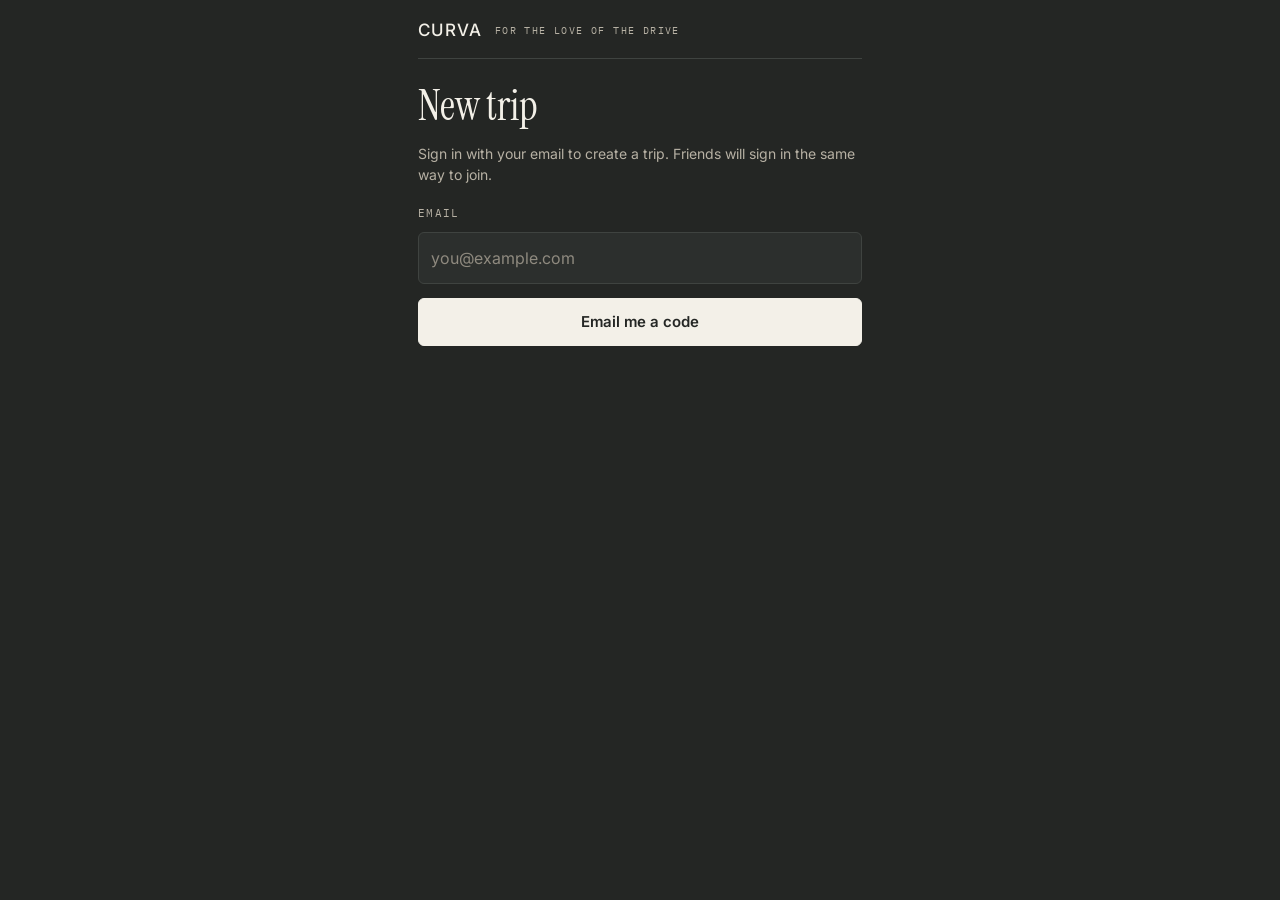
<file: docs/index.html>
<!doctype html>
<html lang="en">
<head>
  <meta charset="utf-8">
  <meta name="viewport" content="width=device-width, initial-scale=1">
  <title>Curva · New trip</title>
  <meta name="theme-color" content="#242624">
  <link rel="icon" href="favicon.svg" type="image/svg+xml">
  <link rel="icon" href="favicon.ico" sizes="48x48">
  <link rel="apple-touch-icon" href="apple-touch-icon.png">
  <link rel="preconnect" href="https://fonts.googleapis.com">
  <link rel="preconnect" href="https://fonts.gstatic.com" crossorigin>
  <link href="https://fonts.googleapis.com/css2?family=IBM+Plex+Mono:wght@400&family=Inter:wght@400;500;600&family=Instrument+Serif&display=swap" rel="stylesheet">
  <link rel="stylesheet" href="style.css">
</head>
<body>
  <main class="page">
    <header class="brand">
      <a class="wordmark" href="index.html">Curva</a>
      <span class="tagline">For the love of the drive</span>
      <div id="account" class="account"></div>
    </header>

    <h1>New trip</h1>

    <!-- Shown when creating a trip needs a signed-in person -->
    <section id="signin" hidden></section>

    <form id="trip-form" novalidate>
      <label for="trip-name">Trip name</label>
      <input id="trip-name" type="text" maxlength="80" placeholder="Swiss three-pass loop" autocomplete="off">

      <label for="master-url">Master route link (optional)</label>
      <input id="master-url" type="url" maxlength="500" placeholder="https://www.google.com/maps/d/…" autocomplete="off">

      <label for="stop-name">Add a stop</label>
      <div class="row">
        <input id="stop-name" type="text" maxlength="120" placeholder="Susten Pass" autocomplete="off">
        <button type="button" id="add-stop">Add</button>
      </div>

      <ol id="stop-list" class="stops" aria-label="Stops in order"></ol>
      <p id="stop-empty" class="muted">No stops yet. Add them in the order you'll drive them.</p>

      <p id="error" class="error" role="alert" hidden></p>

      <button type="submit" class="primary">Create trip link</button>
    </form>

    <section id="result" hidden>
      <h2>Your trip is ready</h2>
      <p class="muted">Open it to add your car and start checking off stops. Then share the link with your group.</p>
      <button type="button" id="open-trip" class="primary">Open your trip and join</button>
      <label for="trip-link">Link to share</label>
      <div class="row">
        <input id="trip-link" type="text" readonly>
        <button type="button" id="copy-link">Copy</button>
      </div>
      <p class="muted">Everyone in the group opens this link and sees the same next stop.</p>
    </section>
  </main>

  <script src="config.js"></script>
  <script src="auth.js"></script>
  <script src="api.js"></script>
  <script src="profile.js"></script>
  <script src="app.js"></script>
</body>
</html>
</file>
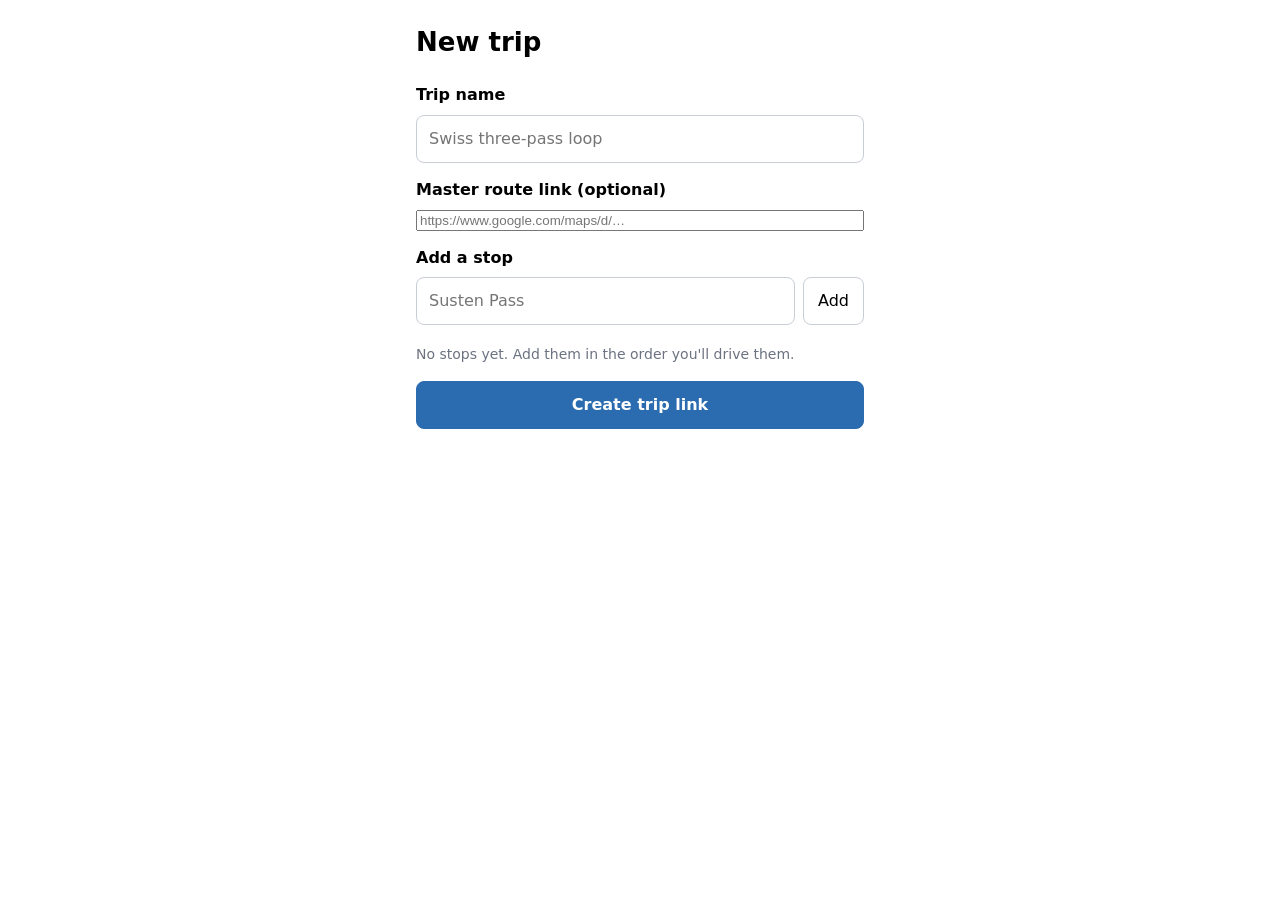
<file: web/index.html>
<!doctype html>
<html lang="en">
<head>
  <meta charset="utf-8">
  <meta name="viewport" content="width=device-width, initial-scale=1">
  <title>Curva · New trip</title>
  <link rel="stylesheet" href="style.css">
</head>
<body>
  <main class="page">
    <h1>New trip</h1>

    <form id="trip-form" novalidate>
      <label for="trip-name">Trip name</label>
      <input id="trip-name" type="text" maxlength="80" placeholder="Swiss three-pass loop" autocomplete="off">

      <label for="master-url">Master route link (optional)</label>
      <input id="master-url" type="url" maxlength="500" placeholder="https://www.google.com/maps/d/…" autocomplete="off">

      <label for="stop-name">Add a stop</label>
      <div class="row">
        <input id="stop-name" type="text" maxlength="120" placeholder="Susten Pass" autocomplete="off">
        <button type="button" id="add-stop">Add</button>
      </div>

      <ol id="stop-list" class="stops" aria-label="Stops in order"></ol>
      <p id="stop-empty" class="muted">No stops yet. Add them in the order you'll drive them.</p>

      <p id="error" class="error" role="alert" hidden></p>

      <button type="submit" class="primary">Create trip link</button>
    </form>

    <section id="result" hidden>
      <h2>Share this link</h2>
      <div class="row">
        <input id="trip-link" type="text" readonly>
        <button type="button" id="copy-link">Copy</button>
      </div>
      <p class="muted">Everyone in the group opens this link and sees the same next stop.</p>
    </section>
  </main>

  <script src="config.js"></script>
  <script src="api.js"></script>
  <script src="app.js"></script>
</body>
</html>
</file>
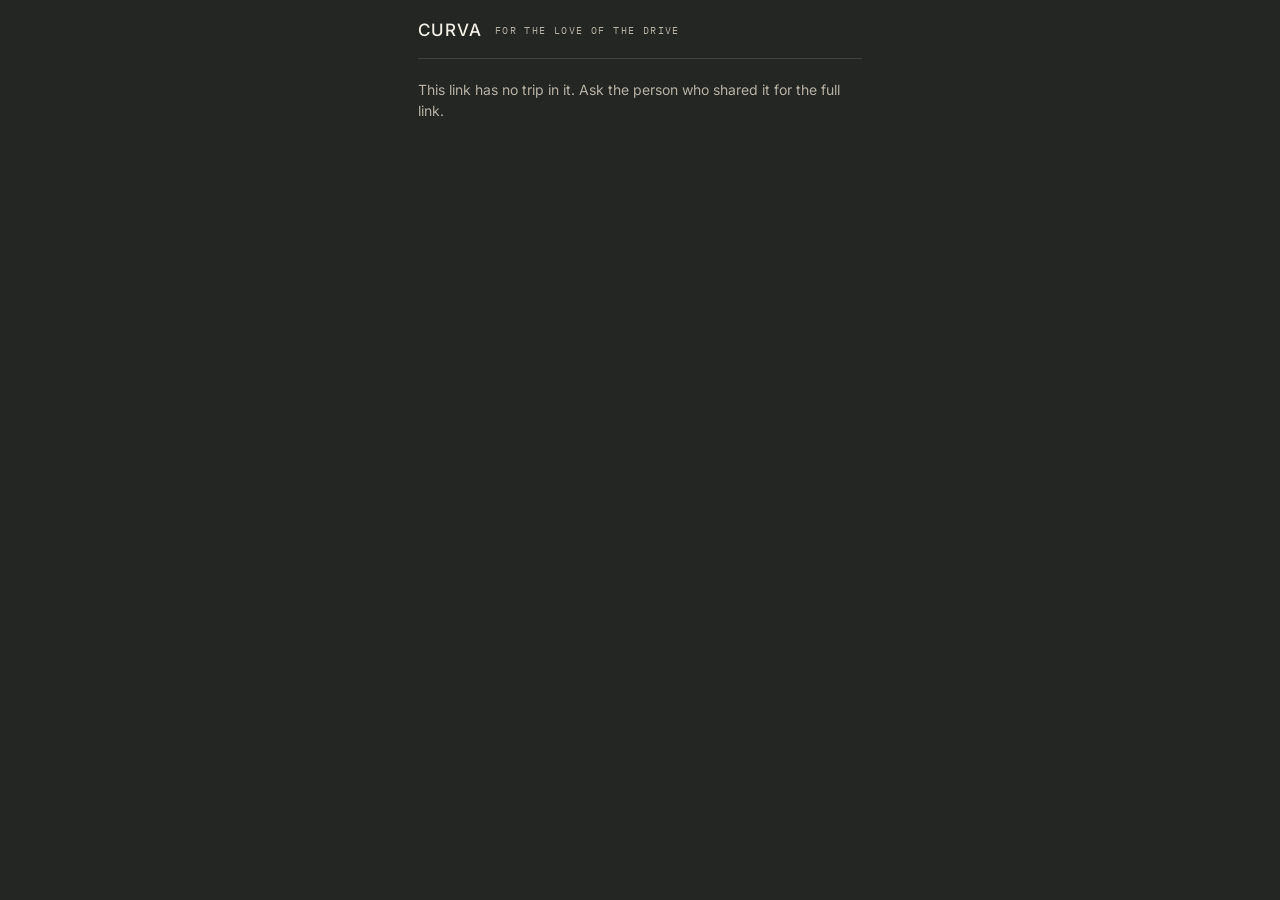
<file: docs/trip.html>
<!doctype html>
<html lang="en">
<head>
  <meta charset="utf-8">
  <meta name="viewport" content="width=device-width, initial-scale=1">
  <title>Curva · Trip</title>
  <meta name="theme-color" content="#242624">
  <link rel="icon" href="favicon.svg" type="image/svg+xml">
  <link rel="icon" href="favicon.ico" sizes="48x48">
  <link rel="apple-touch-icon" href="apple-touch-icon.png">
  <link rel="preconnect" href="https://fonts.googleapis.com">
  <link rel="preconnect" href="https://fonts.gstatic.com" crossorigin>
  <link href="https://fonts.googleapis.com/css2?family=IBM+Plex+Mono:wght@400&family=Inter:wght@400;500;600&family=Instrument+Serif&display=swap" rel="stylesheet">
  <link rel="stylesheet" href="style.css">
</head>
<body>
  <main class="page">
    <header class="brand">
      <a class="wordmark" href="index.html">Curva</a>
      <span class="tagline">For the love of the drive</span>
      <div id="account" class="account"></div>
    </header>

    <p id="status" class="muted" role="status">Loading trip…</p>

    <!-- Invitation card for a signed-out visitor on a private trip -->
    <section id="invitation" class="invite" hidden></section>

    <!-- Shown when the trip needs a signed-in person -->
    <section id="signin" hidden></section>

    <!-- Shown when the signed-in person has no profile yet, or is editing it -->
    <section id="profile" hidden></section>

    <section id="trip" hidden>
      <div>
        <p class="label">Trip</p>
        <h1 id="trip-title"></h1>
        <a id="master-link" class="link" target="_blank" rel="noopener" hidden>Open the master route map</a>
      </div>

      <p id="trip-done" class="banner" hidden></p>

      <!-- Shown to the person who just created the trip, until they have added their car -->
      <div id="new-trip" class="banner" hidden>
        <p>Your trip is ready. Add your car below to start checking off stops. Then share the link with your group.</p>
        <label for="new-trip-link">Link to share</label>
        <div class="row">
          <input id="new-trip-link" type="text" readonly>
          <button type="button" id="copy-share-link">Copy</button>
        </div>
      </div>

      <!-- Shown until this phone picks a car -->
      <section id="join" hidden>
        <h2>Which car are you?</h2>
        <ol id="car-choices" class="choices"></ol>
        <label for="car-name">Or add your car</label>
        <div class="row">
          <input id="car-name" type="text" maxlength="40" placeholder="Car 2: Anna" autocomplete="off">
          <button type="button" id="join-car">Join</button>
        </div>
      </section>

      <!-- Shown once this phone has picked a car -->
      <section id="mine" hidden>
        <div>
          <p class="label">Your car</p>
          <h2 id="my-name"></h2>
        </div>

        <div>
          <div class="progress" aria-hidden="true"><span id="my-bar"></span></div>
          <p id="my-progress" class="muted"></p>
        </div>

        <div id="next-card" class="next-card">
          <p class="label">Next stop</p>
          <p id="next-name" class="next-name"></p>
          <div id="next-nav" class="nav-row"></div>
          <button type="button" id="mark-reached" class="primary">Mark as reached</button>
        </div>

        <p id="my-finished" class="banner" hidden>Your car has reached the last stop.</p>

        <div class="row">
          <button type="button" id="undo">Undo last check-in</button>
          <button type="button" id="switch-car" class="quiet">Switch car</button>
        </div>
      </section>

      <h2>Group</h2>
      <ol id="cars-list" class="cars" aria-label="Cars"></ol>

      <h2>All stops</h2>
      <ol id="stop-list" class="stops" aria-label="All stops"></ol>

      <button type="button" id="complete-trip" class="quiet">Complete trip</button>

      <p id="message" class="error" role="alert" hidden></p>
    </section>
  </main>

  <script src="config.js"></script>
  <script src="auth.js"></script>
  <script src="api.js"></script>
  <script src="profile.js"></script>
  <script src="trip.js"></script>
</body>
</html>
</file>
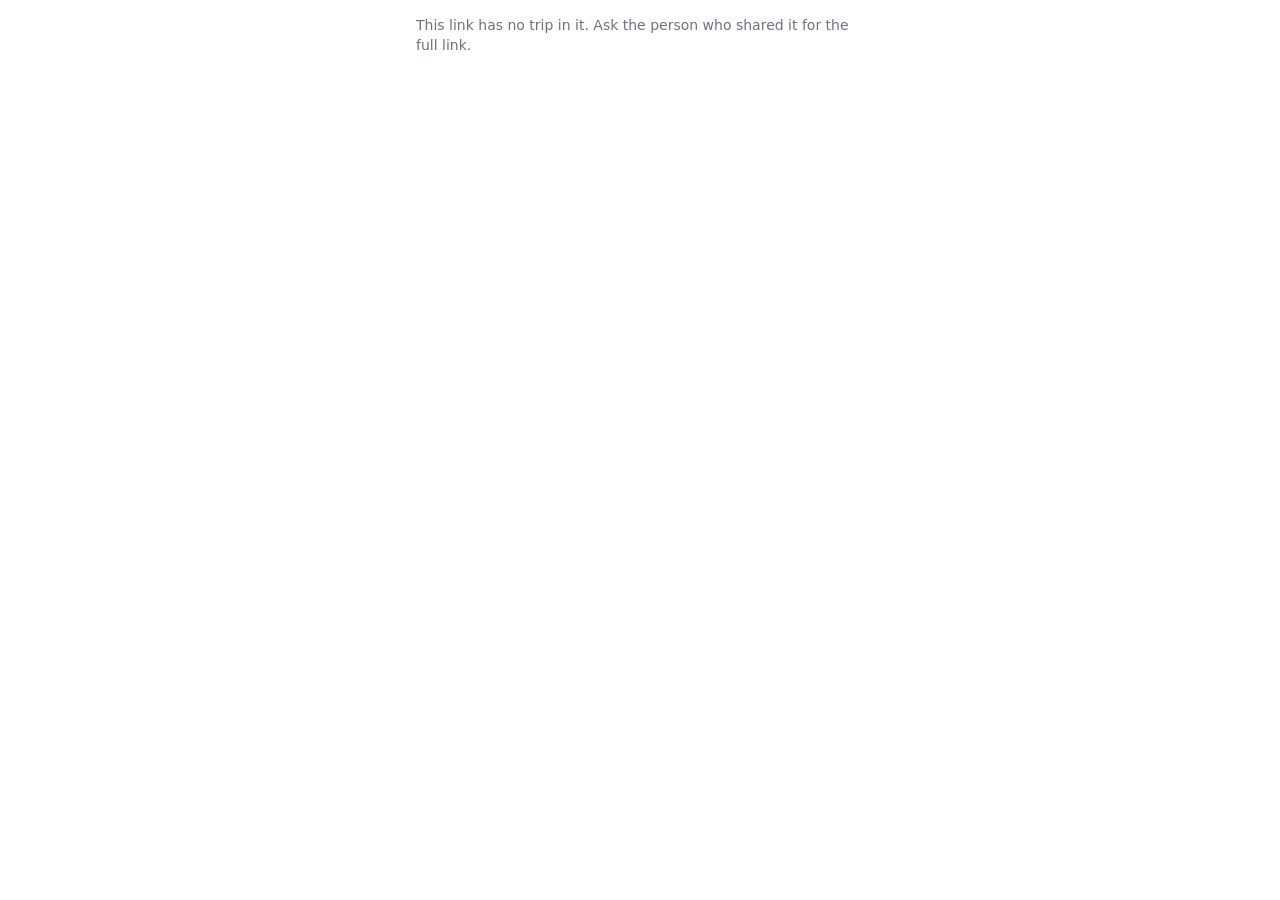
<file: web/trip.html>
<!doctype html>
<html lang="en">
<head>
  <meta charset="utf-8">
  <meta name="viewport" content="width=device-width, initial-scale=1">
  <title>Curva · Trip</title>
  <link rel="stylesheet" href="style.css">
</head>
<body>
  <main class="page">
    <p id="status" class="muted" role="status">Loading trip…</p>

    <section id="trip" hidden>
      <div>
        <p class="label">Trip</p>
        <h1 id="trip-title"></h1>
        <a id="master-link" class="link" target="_blank" rel="noopener" hidden>Open the master route map</a>
      </div>

      <p id="trip-done" class="banner" hidden></p>

      <!-- Shown until this phone picks a car -->
      <section id="join" hidden>
        <h2>Which car are you?</h2>
        <ol id="car-choices" class="choices"></ol>
        <label for="car-name">Or add your car</label>
        <div class="row">
          <input id="car-name" type="text" maxlength="40" placeholder="Car 2: Anna" autocomplete="off">
          <button type="button" id="join-car">Join</button>
        </div>
      </section>

      <!-- Shown once this phone has picked a car -->
      <section id="mine" hidden>
        <div>
          <p class="label">Your car</p>
          <h2 id="my-name"></h2>
        </div>

        <div>
          <div class="progress" aria-hidden="true"><span id="my-bar"></span></div>
          <p id="my-progress" class="muted"></p>
        </div>

        <div id="next-card" class="next-card">
          <p class="label">Next stop</p>
          <p id="next-name" class="next-name"></p>
          <div id="next-nav" class="nav-row"></div>
          <button type="button" id="mark-reached" class="primary">Mark as reached</button>
        </div>

        <p id="my-finished" class="banner" hidden>Your car has reached the last stop.</p>

        <div class="row">
          <button type="button" id="undo">Undo last check-in</button>
          <button type="button" id="switch-car" class="quiet">Switch car</button>
        </div>
      </section>

      <h2>Group</h2>
      <ol id="cars-list" class="cars" aria-label="Cars"></ol>

      <h2>All stops</h2>
      <ol id="stop-list" class="stops" aria-label="All stops"></ol>

      <button type="button" id="complete-trip" class="quiet">Complete trip</button>

      <p id="message" class="error" role="alert" hidden></p>
    </section>
  </main>

  <script src="config.js"></script>
  <script src="api.js"></script>
  <script src="trip.js"></script>
</body>
</html>
</file>
<file: docs/style.css>
:root {
  color-scheme: dark;
  --bg: #242624;          /* Asphalt */
  --surface: #2c2f2d;
  --surface-2: #343735;
  --line: #3f4340;        /* hairlines, decorative only */
  --text: #f3f0e8;       /* Warm ivory, 13.4:1 on Asphalt */
  --muted: #b7b1a4;      /* Limestone, 7.1:1 */
  --signal: #f2b07a;     /* small labels and progress, 8.2:1 */
  --ember: #b95332;      /* decorative only */
  --danger: #f28b82;
  --radius: 6px;
  --serif: "Instrument Serif", Georgia, "Times New Roman", serif;
  --sans: Inter, system-ui, -apple-system, sans-serif;
  --mono: "IBM Plex Mono", ui-monospace, "SF Mono", Menlo, monospace;
}

* { box-sizing: border-box; }

/* Keep hidden elements hidden even when a class sets display. */
[hidden] { display: none !important; }

body {
  margin: 0;
  background: var(--bg);
  color: var(--text);
  font-family: var(--sans);
  font-size: 16px;
  line-height: 1.5;
  -webkit-font-smoothing: antialiased;
}

.page {
  max-width: 480px;
  margin: 0 auto;
  padding: 0 18px 40px;
  display: flex;
  flex-direction: column;
  gap: 14px;
}

/* Brand bar */
.brand {
  display: flex;
  align-items: center;
  justify-content: space-between;
  gap: 12px;
  padding: 18px 0 14px;
  border-bottom: 1px solid var(--line);
  margin-bottom: 6px;
}
.wordmark {
  font-weight: 500;
  font-size: 17px;
  letter-spacing: 0.08em;
  text-transform: uppercase;
  text-decoration: none;
  color: var(--text);
}
.brand .tagline { font-family: var(--mono); font-size: 10px; letter-spacing: 0.14em; text-transform: uppercase; color: var(--muted); text-align: right; }

h1 {
  font-family: var(--serif);
  font-weight: 400;
  font-size: 42px;
  line-height: 1.02;
  letter-spacing: -0.005em;
  margin: 6px 0 2px;
}

/* Section titles are small mono labels, like the boards */
h2 {
  font-family: var(--mono);
  font-weight: 400;
  font-size: 11px;
  letter-spacing: 0.14em;
  text-transform: uppercase;
  color: var(--muted);
  margin: 18px 0 2px;
  padding-top: 14px;
  border-top: 1px solid var(--line);
}
#join h2, #my-name {
  font-family: var(--serif);
  font-size: 30px;
  letter-spacing: 0;
  text-transform: none;
  color: var(--text);
  margin: 0;
  padding: 0;
  border: 0;
}

form, section { display: flex; flex-direction: column; gap: 10px; }

label {
  font-family: var(--mono);
  font-size: 11px;
  letter-spacing: 0.12em;
  text-transform: uppercase;
  color: var(--muted);
  margin-top: 10px;
}

input[type="text"], input[type="url"] {
  width: 100%;
  padding: 13px 12px;
  font: inherit;
  color: var(--text);
  background: var(--surface);
  border: 1px solid var(--line);
  border-radius: var(--radius);
}
input::placeholder { color: #8f8a7f; }
input:focus-visible, button:focus-visible, a:focus-visible { outline: 2px solid var(--signal); outline-offset: 2px; }

.row { display: flex; gap: 8px; }
.row input { flex: 1; min-width: 0; }

button {
  font: inherit;
  font-size: 15px;
  padding: 12px 14px;
  border-radius: var(--radius);
  border: 1px solid var(--line);
  background: var(--surface);
  color: var(--text);
  cursor: pointer;
}
button:disabled { opacity: 0.4; cursor: default; }

button.primary {
  background: var(--text);
  border-color: var(--text);
  color: var(--bg);
  font-weight: 600;
  margin-top: 4px;
}

.quiet { background: transparent; border-color: transparent; color: var(--muted); }
.row button:not(.primary) { flex: none; }

.muted { color: var(--muted); font-size: 14px; margin: 0; }
.error { color: var(--danger); margin: 0; font-size: 14px; }
.label { font-family: var(--mono); font-size: 11px; letter-spacing: 0.14em; text-transform: uppercase; color: var(--muted); margin: 0; }
.link { color: var(--signal); font-size: 14px; }

/* Progress: a hairline with a peach fill */
.progress { height: 2px; background: var(--line); overflow: hidden; }
.progress > span { display: block; height: 100%; background: var(--signal); }

.next-card {
  display: flex;
  flex-direction: column;
  gap: 12px;
  padding: 18px;
  background: var(--surface);
  border: 1px solid var(--line);
  border-radius: var(--radius);
}
.next-name {
  font-family: var(--serif);
  font-size: 34px;
  line-height: 1.04;
  margin: 0;
  overflow-wrap: anywhere;
}

.banner {
  padding: 12px 14px;
  border: 1px solid var(--line);
  border-radius: var(--radius);
  background: var(--surface-2);
  color: var(--text);
  font-size: 14px;
  margin: 0;
}

/* Stops */
.stops { list-style: none; margin: 0; padding: 0; display: flex; flex-direction: column; }
.stops li {
  display: flex;
  align-items: center;
  gap: 10px;
  padding: 12px 0;
  border-bottom: 1px solid var(--line);
}
.stops .num { font-family: var(--mono); font-size: 12px; color: var(--signal); min-width: 2.2em; }
.stops .name { flex: 1; min-width: 0; overflow-wrap: anywhere; }
.stops button { padding: 6px 10px; font-size: 13px; }
.stops button.remove { color: var(--danger); }
.stops .tick {
  width: 20px; height: 20px; flex: none;
  border-radius: 50%;
  border: 1px solid var(--line);
  display: grid; place-items: center;
  font-size: 11px;
}
.stops .done .tick { border-color: var(--signal); color: var(--signal); }
.stops .done .name { color: var(--muted); }
.stops .done .num { color: var(--muted); }
.stops .next .name { font-weight: 600; }
.stops .next .tick { border-color: var(--signal); }
.stops li .nav-row { flex: none; }
.stops li .icon-btn { padding: 6px 8px; }

/* Navigation buttons */
.nav-row { display: flex; gap: 8px; flex-wrap: wrap; }
.icon-btn {
  display: inline-flex;
  align-items: center;
  gap: 8px;
  padding: 11px 13px;
  border-radius: var(--radius);
  border: 1px solid var(--line);
  background: var(--surface-2);
  color: var(--text);
  text-decoration: none;
  font-size: 14px;
}
.icon-btn svg { width: 18px; height: 18px; flex: none; }
.stops li .icon-btn span { display: none; }

/* Cars */
.choices, .cars { list-style: none; margin: 0; padding: 0; display: flex; flex-direction: column; gap: 8px; }
.choices button { width: 100%; text-align: left; }
.car {
  display: flex;
  flex-direction: column;
  gap: 8px;
  padding: 14px;
  background: var(--surface);
  border: 1px solid var(--line);
  border-radius: var(--radius);
}
.car-header { display: flex; justify-content: space-between; align-items: baseline; gap: 8px; }
.car-header .name { font-weight: 600; min-width: 0; overflow-wrap: anywhere; }
.car-header .muted { font-family: var(--mono); font-size: 12px; }
.car p { margin: 0; }

/* Just-created trip */
#new-trip { display: flex; flex-direction: column; gap: 10px; }

/* Sign-in */
.brand { flex-wrap: wrap; }
.account { display: flex; align-items: center; gap: 8px; margin-left: auto; }
.account .muted { font-size: 12px; overflow-wrap: anywhere; }
.account button { padding: 8px 12px; min-height: 40px; font-size: 13px; }
.step { display: flex; flex-direction: column; gap: 10px; }

/* Profiles, avatars and the invitation card */
.avatar { width: 40px; height: 40px; flex: none; border-radius: 50%; display: inline-grid; place-items: center; overflow: hidden; }
.avatar svg { width: 100%; height: 100%; display: block; }
.avatar.initial { background: var(--surface-2); color: var(--text); font-weight: 600; border: 1px solid var(--line); }
.avatar-preview { display: flex; }
.avatar-preview .avatar { width: 56px; height: 56px; font-size: 22px; }
.profile-form { gap: 10px; }
.choice-row { display: flex; flex-wrap: wrap; gap: 8px; }
.swatch { width: 44px; height: 44px; min-height: 40px; padding: 0; border-radius: 50%; border: 2px solid var(--line); }
.swatch[aria-pressed="true"], .shape-choice[aria-pressed="true"] { border-color: var(--signal); outline: 2px solid var(--signal); outline-offset: 1px; }
.shape-choice { width: 64px; min-height: 44px; padding: 6px 8px; color: var(--muted); }
.shape-choice[aria-pressed="true"] { color: var(--text); }
.shape-choice svg { width: 100%; height: 28px; display: block; }
.invite { padding: 18px; background: var(--surface); border: 1px solid var(--line); border-radius: var(--radius); }
.invite h1 { overflow-wrap: anywhere; }
.invite button.primary { min-height: 44px; }
.car-who { display: flex; align-items: center; gap: 10px; min-width: 0; }
.car-titles { display: flex; flex-direction: column; min-width: 0; }
.car-titles .muted { font-family: var(--sans); font-size: 13px; overflow-wrap: anywhere; }
button, .icon-btn { min-height: 40px; }
.stops button { min-height: 40px; }
</file>
<file: web/style.css>
:root {
  color-scheme: light dark;
  --accent: #2b6cb0;
  --border: #c9ced6;
  --muted: #6b7280;
  --danger: #b42318;
  --radius: 8px;
}

* { box-sizing: border-box; }

/* Keep hidden elements hidden even when a class sets display. */
[hidden] { display: none !important; }

body {
  margin: 0;
  font-family: system-ui, -apple-system, sans-serif;
  line-height: 1.4;
}

.page {
  max-width: 480px;
  margin: 0 auto;
  padding: 16px;
  display: flex;
  flex-direction: column;
  gap: 12px;
}

h1 { font-size: 26px; margin: 8px 0 4px; }
h2 { font-size: 18px; margin: 16px 0 4px; }

form, section { display: flex; flex-direction: column; gap: 8px; }

label { font-weight: 600; margin-top: 8px; }

input[type="text"] {
  width: 100%;
  padding: 12px;
  font: inherit;
  border: 1px solid var(--border);
  border-radius: var(--radius);
  background: transparent;
  color: inherit;
}

.row { display: flex; gap: 8px; }
.row input { flex: 1; min-width: 0; }

button {
  font: inherit;
  padding: 12px 14px;
  border-radius: var(--radius);
  border: 1px solid var(--border);
  background: transparent;
  color: inherit;
  cursor: pointer;
}

button.primary {
  background: var(--accent);
  border-color: var(--accent);
  color: #fff;
  font-weight: 600;
  margin-top: 8px;
}

.stops {
  list-style: none;
  margin: 4px 0 0;
  padding: 0;
  display: flex;
  flex-direction: column;
  gap: 6px;
}

.stops li {
  display: flex;
  align-items: center;
  gap: 8px;
  padding: 8px;
  border: 1px solid var(--border);
  border-radius: var(--radius);
}

.stops .num { color: var(--muted); min-width: 1.5em; text-align: right; }
.stops .name { flex: 1; min-width: 0; overflow-wrap: anywhere; }
.stops button { padding: 6px 10px; }
.stops button.remove { color: var(--danger); }

.muted { color: var(--muted); font-size: 14px; margin: 0; }
.error { color: var(--danger); margin: 0; }
.label { color: var(--muted); font-size: 12px; letter-spacing: 0.08em; text-transform: uppercase; margin: 0; }

.progress {
  height: 8px;
  border-radius: var(--radius);
  background: var(--border);
  overflow: hidden;
}
.progress > span { display: block; height: 100%; background: var(--accent); }

.next-card {
  display: flex;
  flex-direction: column;
  gap: 6px;
  padding: 16px;
  border: 2px solid var(--accent);
  border-radius: var(--radius);
}
.next-name { font-size: 22px; font-weight: 700; margin: 0; overflow-wrap: anywhere; }

.banner {
  padding: 12px;
  border-radius: var(--radius);
  background: var(--accent);
  color: #fff;
  font-weight: 600;
  margin: 0;
}

.stops .tick {
  width: 22px;
  height: 22px;
  flex: none;
  border-radius: 50%;
  border: 1.5px solid var(--border);
  display: grid;
  place-items: center;
  font-size: 13px;
}
.stops .done .tick { background: var(--accent); border-color: var(--accent); color: #fff; }
.stops .done .name { color: var(--muted); text-decoration: line-through; }
.stops .next { border-color: var(--accent); font-weight: 600; }
.stops .next .tick { border-color: var(--accent); }
.stops li .nav-row { flex: none; }
.stops li .icon-btn { padding: 6px 8px; }

.nav-row { display: flex; gap: 8px; flex-wrap: wrap; }

.icon-btn {
  display: inline-flex;
  align-items: center;
  gap: 6px;
  padding: 10px 12px;
  border-radius: var(--radius);
  border: 1px solid var(--border);
  color: inherit;
  text-decoration: none;
  font-size: 14px;
}
.icon-btn svg { width: 20px; height: 20px; flex: none; }

.link { color: var(--accent); font-size: 15px; }

.quiet { background: transparent; border-color: transparent; color: var(--muted); }
.row button:not(.primary) { flex: none; }

.choices, .cars {
  list-style: none;
  margin: 0;
  padding: 0;
  display: flex;
  flex-direction: column;
  gap: 8px;
}
.choices button { width: 100%; text-align: left; }

.car {
  display: flex;
  flex-direction: column;
  gap: 6px;
  padding: 12px;
  border: 1px solid var(--border);
  border-radius: var(--radius);
}
.car-header { display: flex; justify-content: space-between; gap: 8px; }
.car-header .name { font-weight: 600; min-width: 0; overflow-wrap: anywhere; }
.car p { margin: 0; }
</file>
